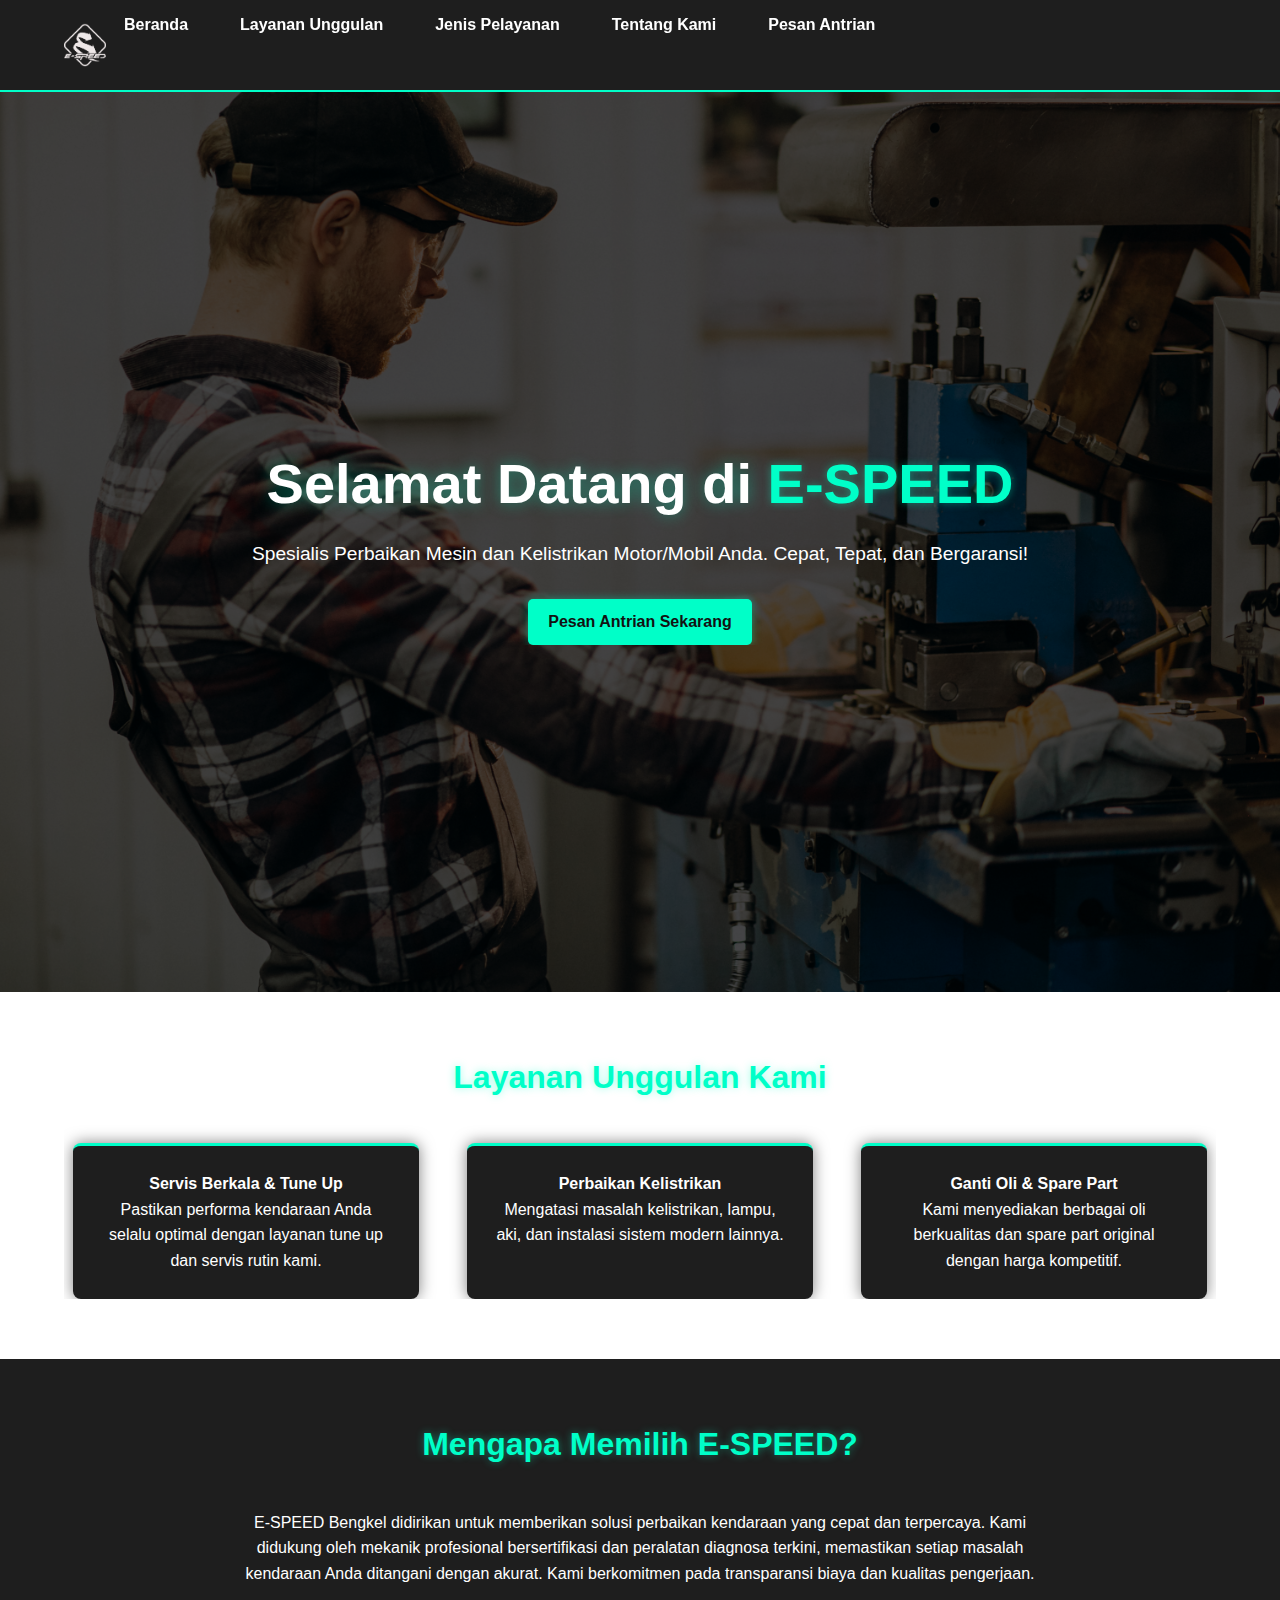
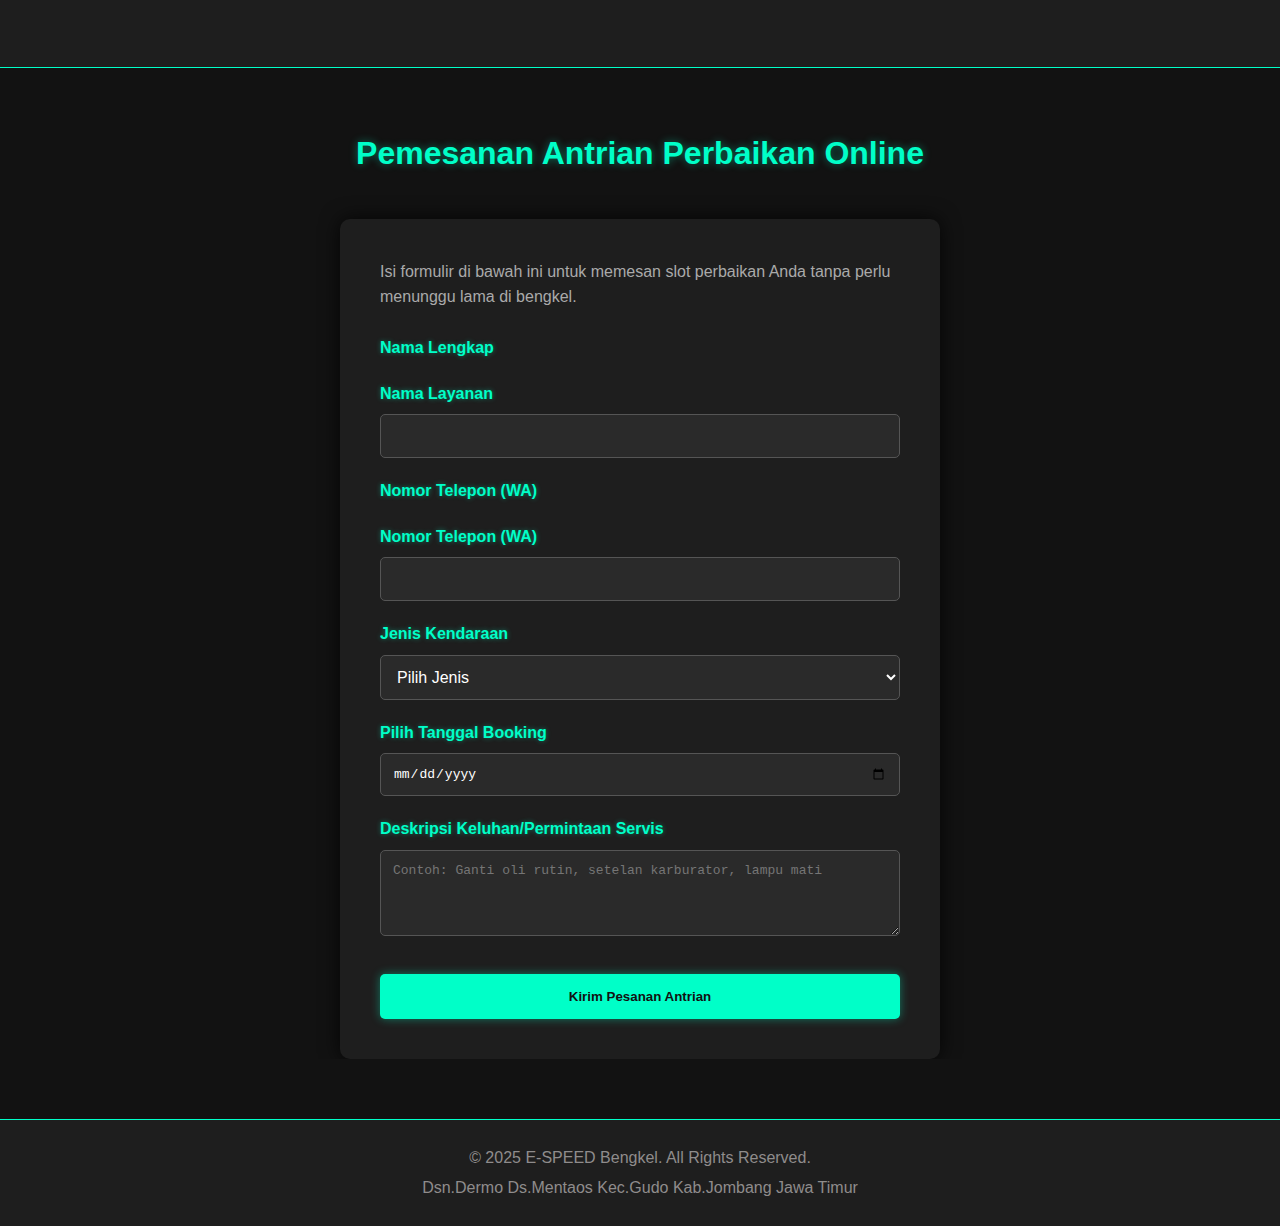
<file: index.html>
<?php include '../koneksi.php'; ?>
<!DOCTYPE html>
<html lang="id">
<head>
    <meta charset="UTF-8">
    <meta name="viewport" content="width=device-width, initial-scale=1.0">
    <title>E-SPEED Bengkel - Layanan Servis Cepat & Tepat</title>
    <link rel="stylesheet" href="style.css">

</head>
<body>

    <header>
        <div class="container">
            <div class="logo">
                <img src="../image/umkmlogo.png" alt="Logo E-SPEED Bengkel" class="navbar-logo">
            </div>
            <nav>
                <ul>
                    <li><a href="#hero">Beranda</a></li>
                    <li><a href="#services">Layanan Unggulan</a></li>
                    <li><a href="#jenis-pelayanan">Jenis Pelayanan</a></li> <li><a href="#about">Tentang Kami</a></li>
                    <li><a href="#booking" class="btn-nav">Pesan Antrian</a></li>
                </ul>
            </nav>
        </div>
    </header>

    <section id="hero" style="
    background-image: url('../image/baground\ umkm.jpg');
    background-size: cover;
    background-position: center;
    background-repeat: no-repeat;
    height: 100vh;
    color: white;
    text-align: center;
    display: flex;
    align-items: center;
    justify-content: center;
">
    <div class="container">
        <h2>Selamat Datang di <span class="text-neon">E-SPEED</span></h2>
        <p>Spesialis Perbaikan Mesin dan Kelistrikan Motor/Mobil Anda. Cepat, Tepat, dan Bergaransi!</p>
        <a href="#booking" class="btn">Pesan Antrian Sekarang</a>
    </div>
</section>

        <section id="services" class="section-padding">
            <div class="container">
                <h3 class="text-neon">Layanan Unggulan Kami</h3>
                <div class="service-grid">
                    <div class="service-item">
                        <h4>Servis Berkala & Tune Up</h4>
                        <p>Pastikan performa kendaraan Anda selalu optimal dengan layanan tune up dan servis rutin kami.</p>
                    </div>
                    <div class="service-item">
                        <h4>Perbaikan Kelistrikan</h4>
                        <p>Mengatasi masalah kelistrikan, lampu, aki, dan instalasi sistem modern lainnya.</p>
                    </div>
                    <div class="service-item">
                        <h4>Ganti Oli & Spare Part</h4>
                       <p>Kami menyediakan berbagai oli berkualitas dan spare part original dengan harga kompetitif.</p>
                    </div>
                </div>
            </div>
        </section>

       
        <section id="about" class="section-padding">
            <div class="container">
                <h3 class="text-neon">Mengapa Memilih E-SPEED?</h3>
                <p>E-SPEED Bengkel didirikan untuk memberikan solusi perbaikan kendaraan yang cepat dan terpercaya. Kami didukung oleh mekanik profesional bersertifikasi dan peralatan diagnosa terkini, memastikan setiap masalah kendaraan Anda ditangani dengan akurat. Kami berkomitmen pada transparansi biaya dan kualitas pengerjaan.</p>
            </div>
        </section>

        <section id="booking" class="section-padding">
            <div class="container">
                <h3 class="text-neon">Pemesanan Antrian Perbaikan Online</h3>
                <div class="form-container">
                    <p style="margin-bottom: 25px; color: #aaa;">Isi formulir di bawah ini untuk memesan slot perbaikan Anda tanpa perlu menunggu lama di bengkel.</p>

                    <form id="antrianForm" action="simpan_antrian.php" method="POST">
                        <div class="form-group">
                            <label for="nama">Nama Lengkap</label>
                            <input type="hidden" id="id_menu" name="id_menu" required>
                        </div>
                        <div class="form-group">
                            <label for="Nama Layanan">Nama Layanan</label>
                            <input type="text" id="nama_layanan" name="nama_layanan" disabled>
                        </div>
                        <div class="form-group">
                            <label for="telepon">Nomor Telepon (WA)</label>
                        </div>
                        <div class="form-group">
                            <label for="telepon">Nomor Telepon (WA)</label>
                            <input type="tel" id="telepon" name="telepon" required>
                        </div>
                        <div class="form-group">
                            <label for="jenis_kendaraan">Jenis Kendaraan</label>
                            <select id="jenis_kendaraan" name="jenis_kendaraan" required>
                                <option value="">Pilih Jenis</option>
                                <option value="motor">Motor</option>
                                <option value="mobil">Mobil</option>
                            </select>
                        </div>
                        <div class="form-group">
                            <label for="tanggal">Pilih Tanggal Booking</label>
                            <input type="date" id="tanggal" name="tanggal" required>
                        </div>
                        <div class="form-group">
                            <label for="keluhan">Deskripsi Keluhan/Permintaan Servis</label>
                            <textarea id="keluhan" name="keluhan" rows="4" required placeholder="Contoh: Ganti oli rutin, setelan karburator, lampu mati"></textarea>
                        </div>

                        <button type="submit" class="btn">Kirim Pesanan Antrian</button>
                    </form>

                    <div id="successMessage" class="success-message">
                        **TERIMA KASIH!** Pesanan antrian Anda telah diterima. Kami akan segera menghubungi Anda melalui WhatsApp untuk konfirmasi detail antrian dan perkiraan waktu servis Anda.
                    </div>
                </div>
            </div>
        </section>

    </main>

    <footer>
        <div class="container">
            <p>&copy; 2025 E-SPEED Bengkel. All Rights Reserved.</p>
            <p>Dsn.Dermo Ds.Mentaos Kec.Gudo Kab.Jombang Jawa Timur</p>
        </div>
    </footer>

    <script src="script.js"></script>

</body>
</html>
</file>
<file: style.css>
/* ==================================== */
/* 1. VARIABEL & RESET DASAR (TEMA NEON) */
/* ==================================== */
:root {
    --primary-dark: #121212;
    --secondary-dark: #1e1e1e;
    --text-light: #ffffff;
    --accent-neon: #00ffc8; /* Hijau Neon Khas */
    --accent-glow: rgba(0, 255, 200, 0.4);
    --form-bg: #2a2a2a;
}

* {
    margin: 0;
    padding: 0;
    box-sizing: border-box;
}

body {
    font-family: 'Segoe UI', Tahoma, Geneva, Verdana, sans-serif;
    /* Background gambar utama website */
    background-image: url('../image/bgumkm.jpg');
    background-size: cover;
    background-position: center;
    background-repeat: no-repeat;
    background-attachment: fixed;
    color: var(--text-light);
    line-height: 1.6;
}

a {
    color: var(--accent-neon);
    text-decoration: none;
    transition: color 0.3s;
}

a:hover {
    color: #4dffdd;
}

.container {
    width: 90%;
    max-width: 1200px;
    margin: auto;
    overflow: hidden;
}

.text-neon {
    color: var(--accent-neon);
    text-shadow: 0 0 8px var(--accent-glow);
}

.btn {
    display: inline-block;
    background: var(--accent-neon);
    color: var(--primary-dark);
    padding: 10px 20px;
    border: none;
    border-radius: 5px;
    cursor: pointer;
    font-weight: bold;
    transition: all 0.3s;
    box-shadow: 0 0 10px var(--accent-glow);
}

.btn:hover {
    background: #4dffdd;
    box-shadow: 0 0 15px #4dffdd;
}

/* ==================================== */
/* 2. HEADER/NAVBAR */
/* ==================================== */
header {
    background: var(--secondary-dark);
    padding: 15px 0;
    border-bottom: 2px solid var(--accent-neon);
    position: sticky;
    top: 0;
    z-index: 1000;
}

header .container {
    display: flex;
    justify-content: space-between;
    align-items: center;
}

.logo {
    display: flex;
    align-items: center;
}

/* Styling LOGO GAMBAR */
.navbar-logo {
    height: 60px; /* Tinggi logo, bisa disesuaikan */
    width: auto;
}

nav ul {
    display: flex;
    list-style: none;
}

nav ul li {
    margin-left: 20px;
}

nav ul li a {
     color: var(--text-light);
     padding: 5px 0;
     border-bottom: 2px solid transparent;
}

nav ul li a:hover {
    color: var(--accent-neon);
    border-bottom: 2px solid var(--accent-neon);
}

/* ==================================== */
/* 3. HERO SECTION */
/* ==================================== */
#hero {
    /* Background untuk section hero */
    background: url('../image/baground umkm.jpg') center/cover no-repeat;
    min-height: 50vh;
    display: flex;
    align-items: center;
    justify-content: center;
    text-align: center;
    padding: 80px 0;
    position: relative;
}

/* Overlay gelap untuk kontras */
#hero::before {
    content: '';
    position: absolute;
    top: 0;
    left: 0;
    right: 0;
    bottom: 0;
    background: rgba(0, 0, 0, 0.7);
}

#hero .container {
    position: relative;
    z-index: 1;
}

#hero h2 {
    font-size: 3.5em;
    margin-bottom: 10px;
    text-shadow: 0 0 15px var(--accent-glow);
}

#hero p {
    font-size: 1.2em;
    margin-bottom: 30px;
}

/* ==================================== */
/* 4. LAYANAN & TENTANG KAMI */
/* ==================================== */
.section-padding {
    padding: 60px 0;
    text-align: center;
}

.section-padding h3 {
    font-size: 2em;
    margin-bottom: 40px;
}

#services .service-grid {
    display: flex;
    justify-content: space-around;
    gap: 30px;
    flex-wrap: wrap;
}

#services .service-item {
    background: var(--secondary-dark);
    padding: 25px;
    border-radius: 8px;
    width: 30%;
    min-width: 250px;
    box-shadow: 0 0 15px rgba(0, 0, 0, 0.5);
    border-top: 3px solid var(--accent-neon);
    transition: transform 0.3s;
}

#services .service-item:hover {
    transform: translateY(-5px);
    box-shadow: 0 5px 20px var(--accent-glow);
}

#about {
    background: var(--secondary-dark);
}

#about p {
    max-width: 800px;
    margin: 20px auto;
}

/* ==================================== */
/* 5. PEMESANAN ANTRIAN */
/* ==================================== */
#booking {
    background: var(--primary-dark);
    border-top: 1px solid var(--accent-neon);
}

#booking .form-container {
    background: var(--secondary-dark);
    padding: 40px;
    border-radius: 10px;
    box-shadow: 0 0 20px rgba(0, 0, 0, 0.8);
    max-width: 600px;
    margin: 0 auto;
    text-align: left;
}

#booking .form-group {
    margin-bottom: 20px;
}

#booking label {
    display: block;
    margin-bottom: 8px;
    font-weight: bold;
    color: var(--accent-neon);
    text-shadow: 0 0 5px var(--accent-glow);
}

#booking input,
#booking select,
#booking textarea {
    width: 100%;
    padding: 12px;
    background: var(--form-bg);
    border: 1px solid #555;
    border-radius: 5px;
    color: var(--text-light);
    font-size: 1em;
    outline: none;
    transition: border-color 0.3s;
}

#booking textarea {
    resize: vertical;
}

#booking input:focus,
#booking select:focus,
#booking textarea:focus {
    border-color: var(--accent-neon);
    box-shadow: 0 0 5px var(--accent-glow);
}

#booking button[type="submit"] {
    width: 100%;
    padding: 15px;
    margin-top: 10px;
}

#booking .success-message {
    margin-top: 20px;
    padding: 15px;
    background-color: rgba(0, 255, 200, 0.1);
    color: var(--accent-neon);
    border: 1px solid var(--accent-neon);
    border-radius: 5px;
    text-align: center;
    display: none; /* Sembunyikan default */
}

/* ==================================== */
/* 6. FOOTER */
/* ==================================== */
footer {
    background: var(--secondary-dark);
    color: #8f8c8c;
    text-align: center;
    padding: 20px 0;
    border-top: 1px solid var(--accent-neon);
}

footer p {
    margin: 5px 0;
}

/* ==================================== */
/* 7. MEDIA QUERIES (RESPONSIVE) */
/* ==================================== */
@media (max-width: 768px) {
    #hero h2 {
        font-size: 2.5em;
    }

    /* Penyesuaian navbar untuk mobile */
    header .container {
        flex-direction: column;
    }
    nav ul {
        flex-wrap: wrap;
        justify-content: center;
        margin-top: 10px;
    }
    nav ul li {
        margin: 5px 10px;
    }

    #services .service-item {
        width: 100%;
        margin-bottom: 20px;
    }
}
/* Navbar hover & scroll style */
nav {
  position: fixed;
  top: 0;
  width: 100%;
  padding: 12px 40px;
  display: flex;
  justify-content: space-between;
  align-items: center;
  z-index: 1000;
  transition: background 0.3s ease;
}

nav ul {
  list-style: none;
  display: flex;
  gap: 32px;
}

nav ul li a {
  text-decoration: none;
  font-weight: 600;
  color: white;
  transition: color 0.3s ease;
}
</file>
